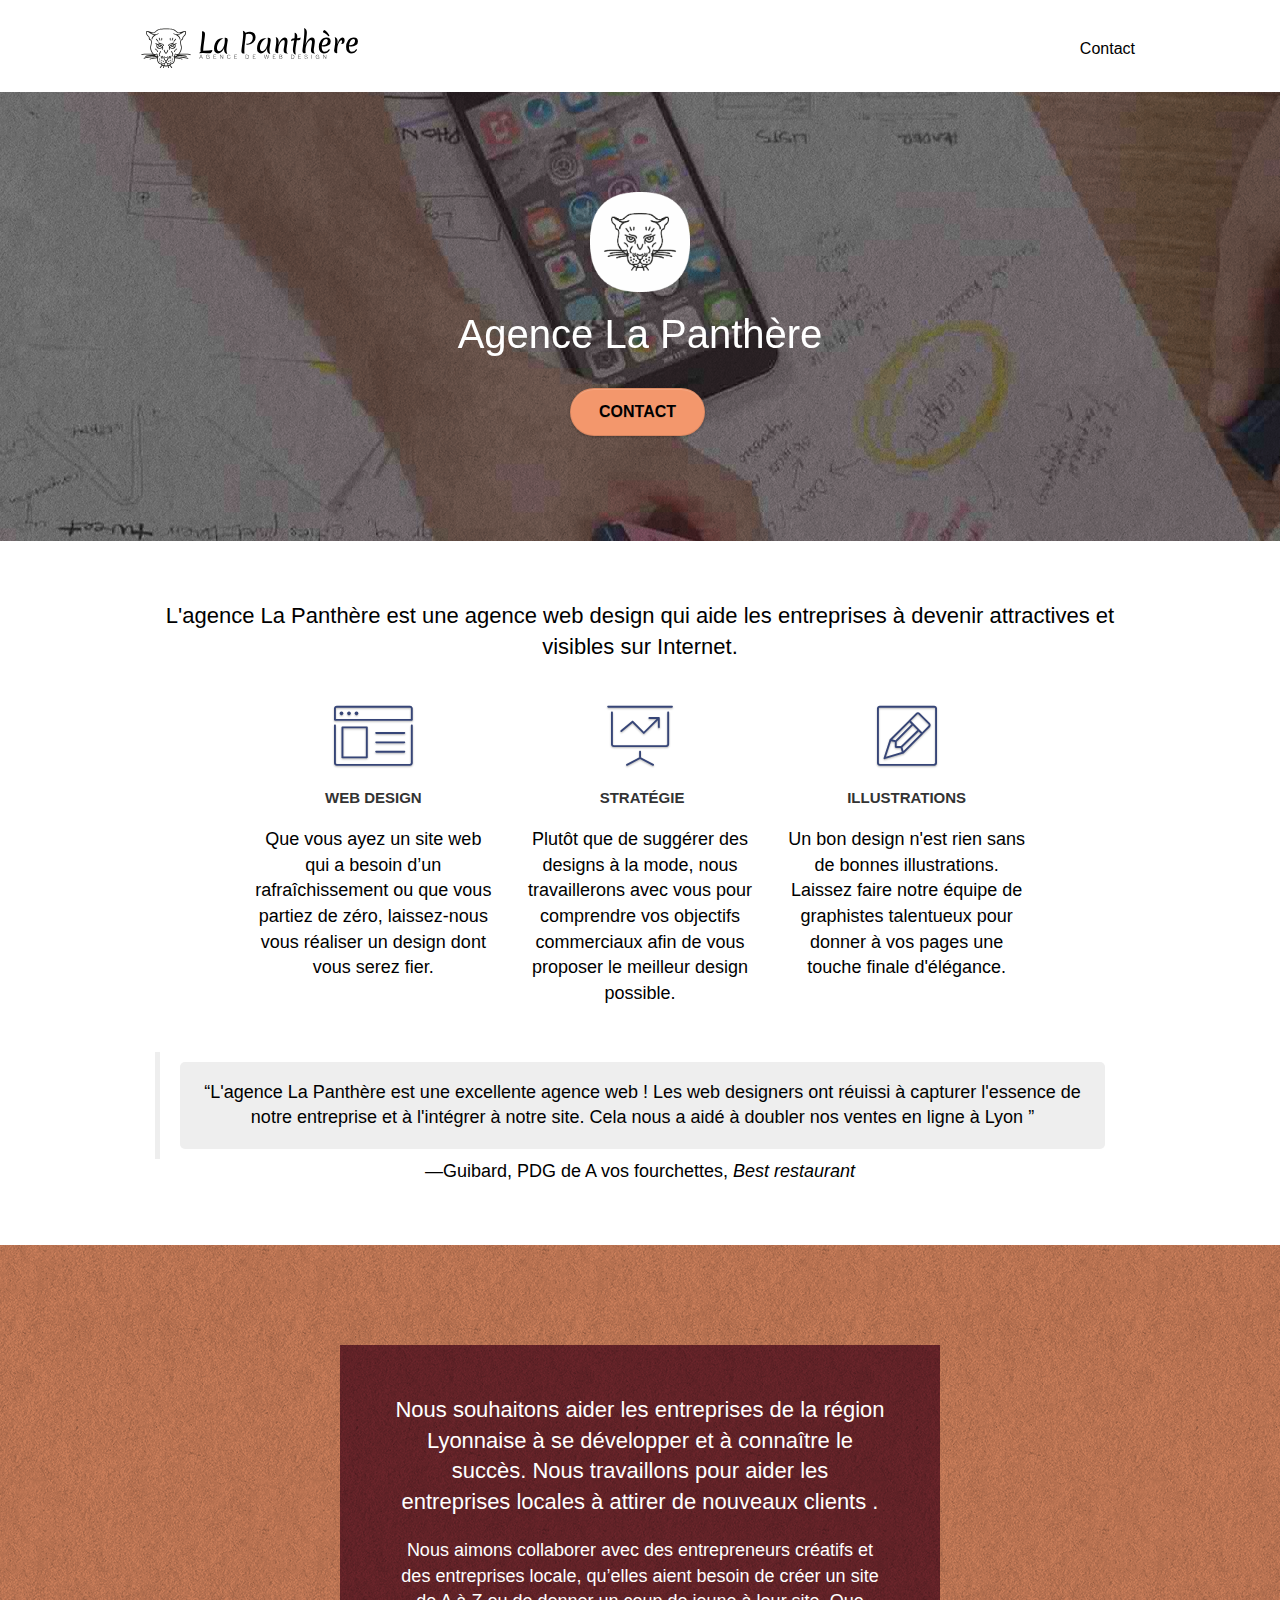
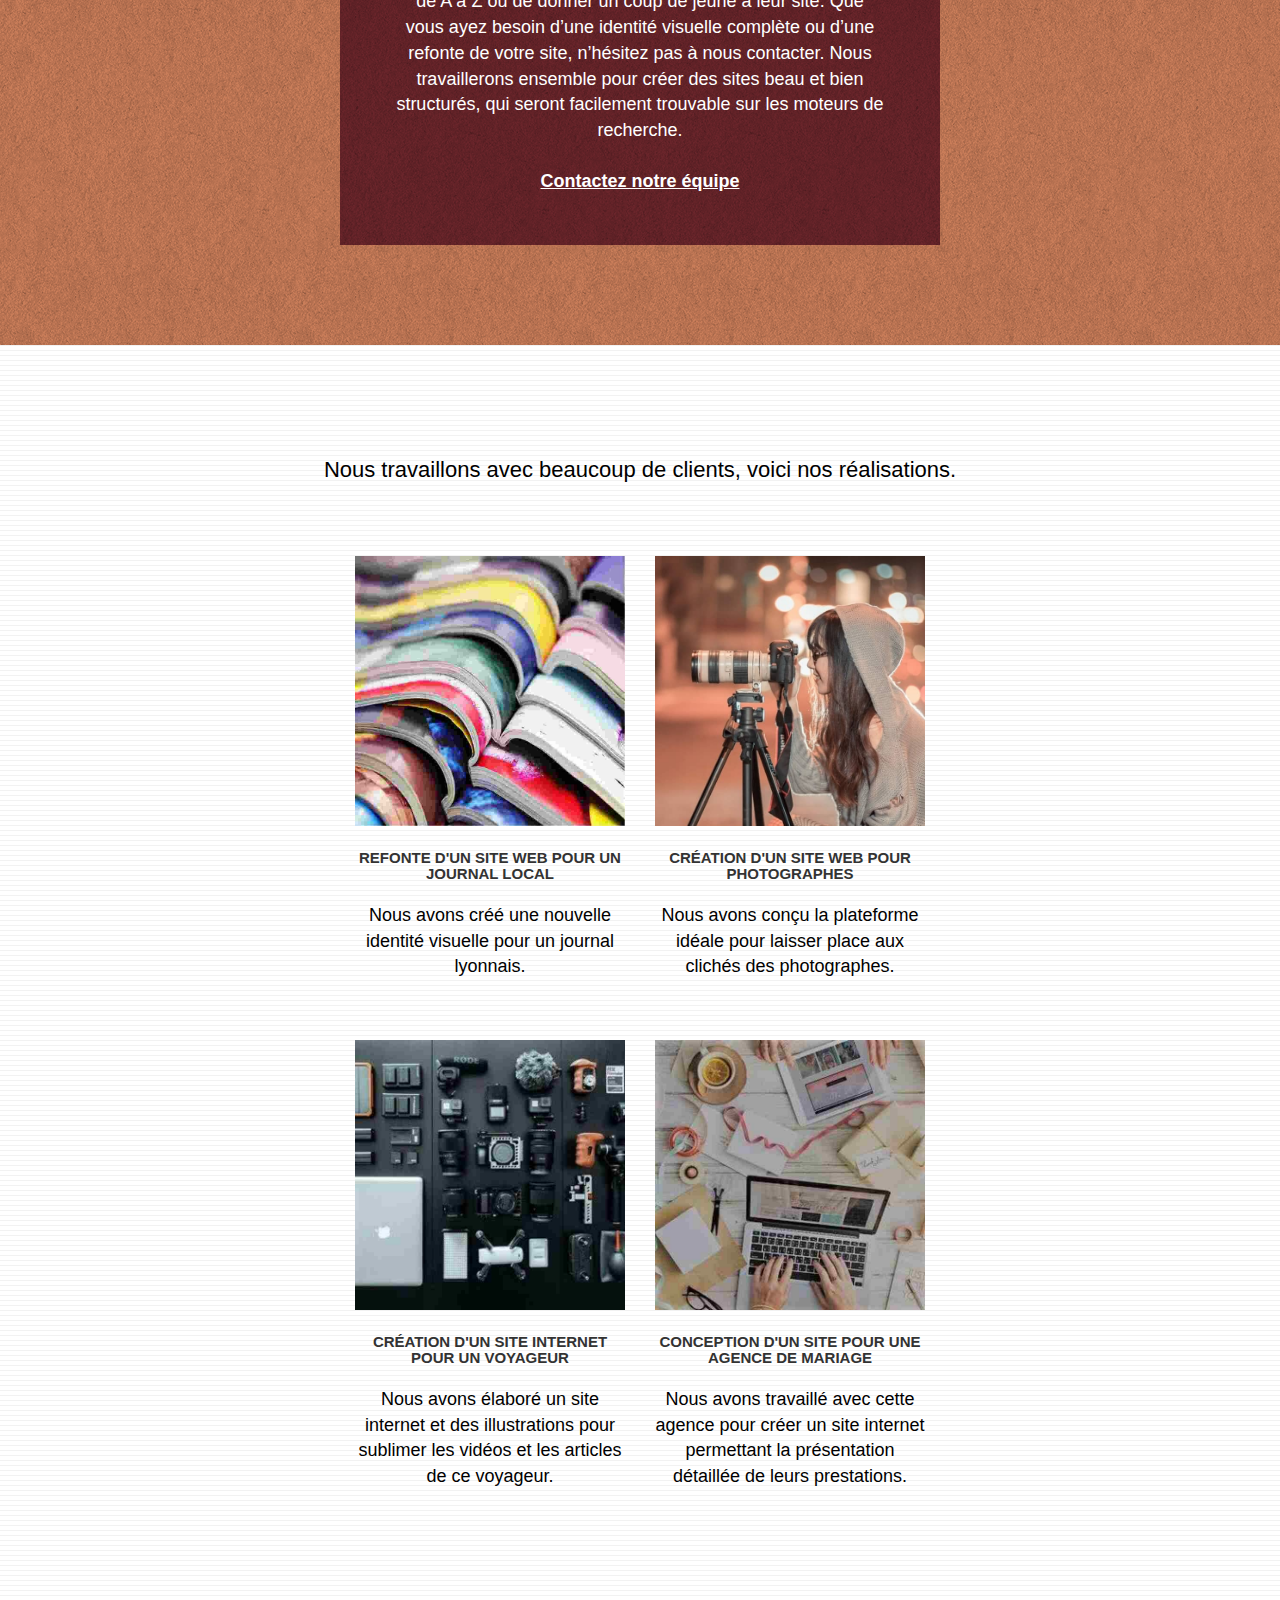
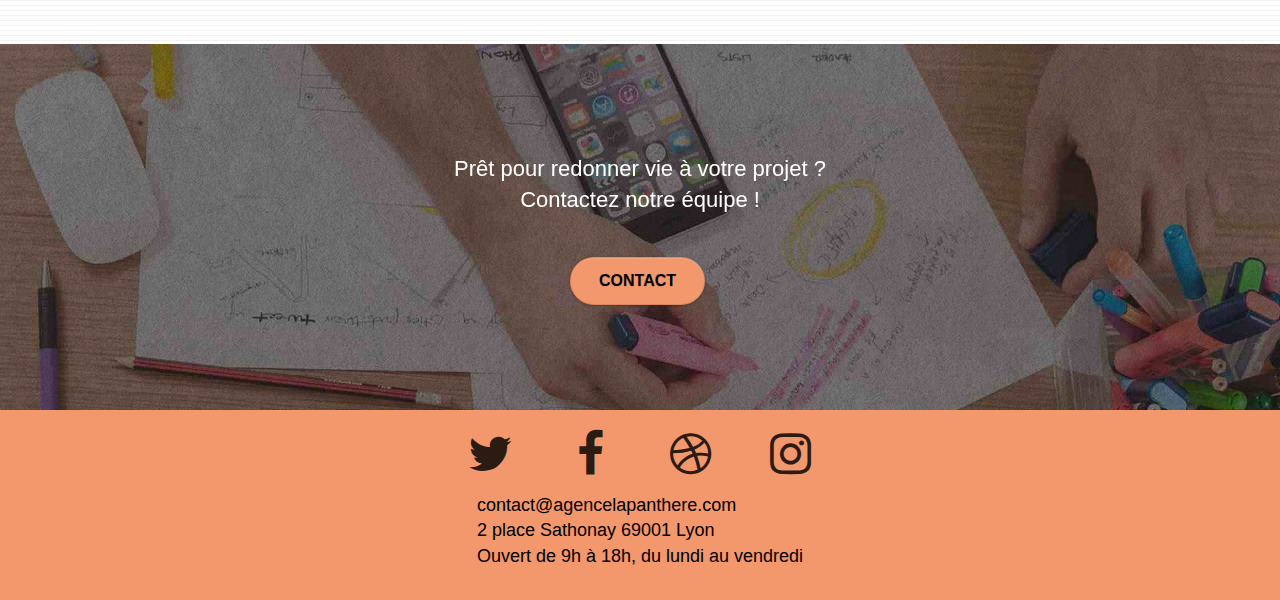
<file: index.html>
<!doctype html>
<html lang="fr">
<head>
    <meta charset="utf-8">
    <meta name="keywords" content="seo, google, site web, site internet, agence design lyon, agence design">
    <meta name="description" content="Inspirez votre site web avec un design exceptionnel et impactant. Sublimez votre site web avec des professionnels passionnés de webdesign, tel est notre ambition.">
    <meta name="viewport" content="width=device-width, initial-scale=1.0, viewport-fit=cover">
	<meta name="robots" content="INDEX, FOLLOW">
    <link rel="shortcut icon" type="image/png" href="favicon.jpg">
	<link rel="stylesheet" type="text/css" href="./css/bootstrap.min.css">
	<link rel="stylesheet" type="text/css" href="style.min.css">
	<link rel="stylesheet" type="text/css" href="./css/font-awesome.min.css">
	<link rel="stylesheet" type="text/css" href="./css/et-line.min.css">
	<script defer src="./js/jquery-2.1.0.min.js"></script>
	<script defer src="./js/bootstrap.min.js"></script>
	<script defer src="./js/blocs.min.js"></script>
	<script defer src="./js/jquery.touchSwipe.min.js"></script>
	<script defer src="./js/gmaps.min.js"></script>
    <title>Agence web design La Panthère</title>

<!-- Analytics -->
<!-- Google tag (gtag.js) -->
<!-- 
<script async src="https://www.googletagmanager.com/gtag/js?id=G-1KNB3CPVBM"></script>
<script>
  window.dataLayer = window.dataLayer || [];
  function gtag(){dataLayer.push(arguments);}
  gtag('js', new Date());

  gtag('config', 'G-1KNB3CPVBM');
</script>
-->
<!-- Analytics END -->
    
</head>
<body>
<!-- Principal conteneur -->
<div class="page-container">
    
<!-- bloc-0 -->
<div class="bloc bgc-white l-bloc " id="bloc-0">
	<div class="container bloc-sm">
		<nav class="navbar row">
			<div class="navbar-header">
				<!--
				<div class="keywords" style="color:#cccccc;font-size:1px;">Agence web à paris, stratégie web, web design, illustrations, design de site web, site web, web, internet, site internet, site
				</div>
				-->
				<a class="navbar-brand" href="index.html">
					<img src="img/agence-la-panthere-monochrome.svg" alt="paris web design logo agence web meilleure agence" width="217" height="40">
				</a>
				<!--
				<div class="keywords" style="color:#cccccc;font-size:1px;">Agence web à paris, stratégie web, web design, illustrations, design de site web, site web, web, internet, site internet, site					
				</div>
				-->
				<button id="nav-toggle" type="button" class="ui-navbar-toggle navbar-toggle" data-toggle="collapse" data-target=".navbar-1">
					<span class="sr-only">Toggle navigation</span><span class="icon-bar"></span><span class="icon-bar"></span><span class="icon-bar"></span>
				</button>
			</div>
			<div class="collapse navbar-collapse navbar-1 special-dropdown-nav">
				<ul class="site-navigation nav navbar-nav">
					<!--
					<li>
						<a href="index.html">Accueil</a>
					</li> 
					-->
					<li>
						<a href="contact.html">Contact</a>
					</li>
				</ul>
			</div>
		</nav>
	</div>
</div>
<!-- bloc-0 END -->

<!-- bloc-1-presentation -->
<div class="bloc bgc-dark-slate-blue bg-banniere d-bloc bg-t-edge bloc-bg-texture texture-paper b-parallax" id="bloc-1-hero">
	<div class="container bloc-lg">
		<div class="row tight-width-whitespace">
			<div class="col-sm-12">
				<img src="img/logo-panthere.png" class="center-block image-resize-mode" width="100" height="100" alt="Agence La Panthère, agence web paris, création logo paris">
		
				<h1 class="text-center hero-bloc-text tc-white ">
					Agence La Panthère
				</h1>
		
				<div class="text-center">
					<a href="contact.html" class="btn btn-lg btn-clean btn-rd cta-hero btn-atomic-tangerine" id="cta-hero">Contact</a>
				</div>
			</div>
		</div>
	</div>
</div>
<!-- bloc-1-presentation END -->

<!-- bloc-2-services -->
<div class="bloc bgc-white l-bloc" id="bloc-2-services">
	<div class="container bloc-md">
		<div class="row">
			<!-- améliorer le referencement -->
			<div class="col-sm-12 text-center">
				<!--
				<img alt="agence web, agence web paris, web design paris, stratégie web" src="img/title.png">
				-->
			<h2 class="mg-md text-center"> L'agence La Panthère est une agence web design qui aide les entreprises à devenir attractives et visibles sur Internet.					
			</h2>
			</div>
		</div>
		<div class="row voffset-lg med-width-whitespace">
			<div class="col-sm-4">
				<div class="text-center">
					<span class="et-icon-browser sm-shadow icon-dark-slate-blue icons icon-lg"></span>
				</div>
				<h3 class="mg-md text-center">
					Web design
				</h3>
				<p class="text-center ">
					Que vous ayez un site web qui a besoin d&rsquo;un rafraîchissement ou que vous partiez de zéro, laissez-nous vous réaliser un design dont vous serez fier.
				</p>
			</div>
			<div class="col-sm-4">
				<div class="text-center">
					<span class="et-icon-presentation sm-shadow icon-dark-slate-blue icons icon-lg"></span>
				</div>
				<h3 class="mg-md text-center">
					&nbsp;Stratégie
				</h3>
				<p class="text-center ">
					Plutôt que de suggérer des designs à la mode, nous travaillerons avec vous pour comprendre vos objectifs commerciaux afin de vous proposer le meilleur design possible.<br>
				</p>
			</div>
			<div class="col-sm-4">
				<div class="text-center">
					<span class="et-icon-edit sm-shadow icon-dark-slate-blue icons icon-lg"></span>
				</div>
				<h3 class="mg-md text-center">
					Illustrations
				</h3>
				<p class="text-center ">
					Un bon design n'est rien sans de bonnes illustrations. Laissez faire notre équipe de graphistes talentueux pour donner à vos pages une touche finale d'élégance.
				</p>
			</div>
		</div>
		<div class="col-sm-12 text-center">
			<!--
			<div class="row voffset-lg voffset">
				<div class="col-xs-12 col-md-8 col-md-offset-2 text-center">
				<img width="567" height="145" src="img/citation.jpg" alt="agence web, agence web paris, web design paris, stratégie web">
			</div>
			-->
			<!-- Citation -->
			<figure>
				<blockquote>
					<p>L'agence La Panthère est une excellente agence web ! 
					Les web designers ont réuissi à capturer l'essence de notre entreprise 
					et à l'intégrer à notre site. Cela nous a aidé à doubler nos ventes en ligne à Lyon
					</p>	
				</blockquote>
				<p>—Guibard, PDG de A vos fourchettes, <cite>Best restaurant</cite></p>
			</figure>
		</div>
	</div>
</div>
<!-- bloc-2-services END -->

<!-- bloc-3-what-i-do -->
<div class="bloc tc-white bgc-atomic-tangerine bg-presentation d-bloc bloc-bg-texture texture-paper b-parallax" id="bloc-3-what-i-do">
	<div class="container bloc-lg">
		<div class="row tight-width-whitespace black-background">
			<div class="col-sm-12">
				<h2 class="mg-md text-center tc-white">
					Nous souhaitons aider les entreprises de la région Lyonnaise à se développer et à connaître le succès. Nous travaillons pour aider les entreprises locales à attirer de nouveaux clients .<br>
				</h2>
				<p class="text-center white">
					Nous aimons collaborer avec des entrepreneurs créatifs et des entreprises locale, qu’elles aient besoin de créer un site de A à Z ou de donner un coup de jeune à leur site. Que vous ayez besoin d’une identité visuelle complète ou d’une refonte de votre site, n’hésitez pas à nous contacter. Nous travaillerons ensemble pour créer des sites beau et bien structurés, qui seront facilement trouvable sur les moteurs de recherche. <br><br><a class="ltc-white bold-link" href="contact.html">Contactez notre équipe</a><br>
				</p>
			</div>
		</div>
	</div>
</div>
<!-- bloc-3-what-i-do END -->

<!-- bloc-4-portfolio -->
<div class="bloc bgc-white bg-lines-h2-bg bg-repeat l-bloc" id="bloc-4-portfolio">
	<div class="container bloc-lg">
		<div class="row">
			<div class="col-sm-12 text-center">
				<!--
				<img alt="agence web, agence web paris, web design paris, stratégie web" src="img/title2.png">
				-->			
				<h2 class="mg-md text-center">Nous travaillons avec beaucoup de clients, voici nos réalisations.					
				</h2>			
			</div>
		</div>
		<div class="row tight-width-whitespace portfolio-row">
			<div class="col-sm-6">
				<a href="#" data-lightbox="img/journal_local.jpg" data-gallery-id="gallery-1" data-caption="Refonte d'un site web pour un journal local" data-frame="snapshot-lb">
					<img src="img/journal_local.jpg" width="1003" height="1003" alt="paris web design logo agence web meilleure agence et refonte site web journal" class="img-responsive portfolio-thumb">
				</a>
				<h3 class="mg-md text-center">
					Refonte d'un site web pour un journal local
				</h3>
				<p class="text-center">
					Nous avons créé une nouvelle identité visuelle pour un journal lyonnais.
				</p>
			</div>
			<div class="col-sm-6">
				<a href="#" data-lightbox="img/photographe.jpg" data-gallery-id="gallery-1" data-caption="Création d'un site web pour photographes" data-frame="snapshot-lb">
					<img src="img/photographe.jpg" width="1003" height="1003" class="img-responsive portfolio-thumb" alt="paris web design logo agence web meilleure agence, Création d'un site web pour photographes">
				</a>
				<h3 class="mg-md text-center">
					Création d'un site web pour photographes
				</h3>
				<p class="text-center">
					Nous avons conçu la plateforme idéale pour laisser place aux clichés des photographes.
				</p>
			</div>
		</div>
		<div class="row tight-width-whitespace portfolio-row">
			<div class="col-sm-6">
				<a href="#" data-lightbox="img/voyageur.jpg" data-gallery-id="gallery-1" data-caption="Création d'un site internet pour un voyageur" data-frame="snapshot-lb">
					<img src="img/voyageur.jpg"  width="570" height="570" class="img-responsive portfolio-thumb" alt="paris web design logo agence web meilleure agence, Création d'un site web pour voyageur">
				</a>
				<h3 class="mg-md text-center">
					Création d'un site internet pour un voyageur
				</h3>
				<p class="text-center">
					Nous avons élaboré un site internet et des illustrations pour sublimer les vidéos et les articles de ce voyageur.
				</p>
			</div>
			<div class="col-sm-6">
				<a href="#" data-lightbox="img/agence_mariage.jpg" data-gallery-id="gallery-1" data-caption="Conception d'un site pour une agence de mariage" data-frame="snapshot-lb">
					<img src="img/agence_mariage.jpg" width="570" height="570" class="img-responsive portfolio-thumb" alt="paris web design logo agence web meilleure agence, Création d'un site web pour agence de mariage">
				</a>
				<h3 class="mg-md text-center">
					Conception d'un site pour une agence de mariage
				</h3>
				<p class="text-center">
					Nous avons travaillé avec cette agence pour créer un site internet permettant la présentation détaillée de leurs prestations.
				</p>
			</div>
		</div>
	</div>
</div>
<!-- bloc-4-portfolio END -->

<!-- bloc-5-cta -->
<div class="bloc bgc-dark-slate-blue bg-banniere d-bloc bloc-bg-texture texture-paper" id="bloc-5-cta">
	<div class="container bloc-lg">
		<div class="row">
			<h2 class="mg-md text-center tc-white">
				Prêt pour redonner vie à votre projet ?<br>Contactez notre équipe !
			</h2>
			<div class="col-sm-12 text-center">
				<a href="contact.html" class="btn btn-atomic-tangerine btn-clean btn-rd btn-lg cta-hero">Contact</a>
			</div>
		</div>
	</div>
</div>
<!-- bloc-5-cta END -->

<!-- ScrollToTop Button -->
<!-- <a class="bloc-button btn btn-d scrollToTop" onclick="scrollToTarget('1')"><span class="fa fa-chevron-up"></span></a>-->	
<!-- ScrollToTop Button END-->

<!-- Footer - bloc-8 -->
<div class="bloc bgc-atomic-tangerine d-bloc" id="bloc-8">
	<div class="container bloc-sm">
		<div class="row">
			<div class="col-sm-12">
				<!--
				<p class="text-center white">
					Agence La Panthère - Agence web basée à Lyon.<br>
				</p>
				-->
				<div class="row row-no-gutters social">
					<div class="col-sm-3">
						<div class="text-center">
							<a target="_blank" class="social" href="http://www.twitter.com/" aria-label="twitter"><span class="fa fa-twitter icon-md"></span></a>
						</div>
					</div>
					<div class="col-sm-3">
						<div class="text-center">
							<a target="_blank" class="social" href="http://www.facebook.com/" aria-label="facebook"><span class="fa fa-facebook icon-md"></span></a>
						</div>
					</div>
					<div class="col-sm-3">
						<div class="text-center">
							<a target="_blank" class="social" href="http://www.dribble.com/" aria-label="dribble"><span class="fa fa-dribbble icon-md"></span></a>
						</div>
					</div>
					<div class="col-sm-3">
						<div class="text-center">
							<a target="_blank" class="social" href="http://www.instagram.com/" aria-label="instagram"><span class="fa fa-instagram icon-md"></span></a>
						</div>
					</div>
					<!--
					<div style="color:#F3976C;">Agence web à paris, stratégie web, web design, illustrations, design de site web, site web, web, internet, site internet, site
					</div>
					-->
				</div> 
				<div class="col-sm-13"> <!-- Ajouter l' Adresse dans le Footer-->
					<p>
						contact@agencelapanthere.com<br>2 place Sathonay 69001 Lyon<br>Ouvert de 9h à 18h, du lundi au vendredi<br>
					</p>
				</div>
				<!-- suppression des liens externes -->
				<!-- 
				<div class="row">
					<div class="col-sm-4">
						Meilleurs sites
						<ul>
							<li><a href="https://www.lafabriquedunet.fr/blog/meilleures-agences-web-france/">10 meilleures agences webdesign</a></li>
							<li><a href="https://www.presse-citron.net/hebergeur/faq/outils-seo/">10 meilleurs outils SEO</a></li>
						</ul>		
					</div>
					<div class="col-sm-4">
						Annuaires
						<ul>
							<li><a href="https://digitiz.fr/annuaire/">Annuaire agences webmarketing</a></li>
							<li><a href="https://gloria-project.eu/meilleurs-annuaires-seo/">Annuaires SEO </a></li>
						</ul>
					</div>
					<div class="col-sm-4">
						Referencement
						<ul>
							<li><a href="https://www.maliboo-referencement.fr">Booster votre référencement</a></li>
							<li><a href="https://www.rocketlinks.com/fr/">Les Backlink</a></li>
						</ul>
					</div>
				</div>
				-->
			</div>
		</div>
	</div>
</div>
<!-- Footer - bloc-8 END -->

</div>
<!-- Principal conteneur END -->
    
</body>
</html>
</file>
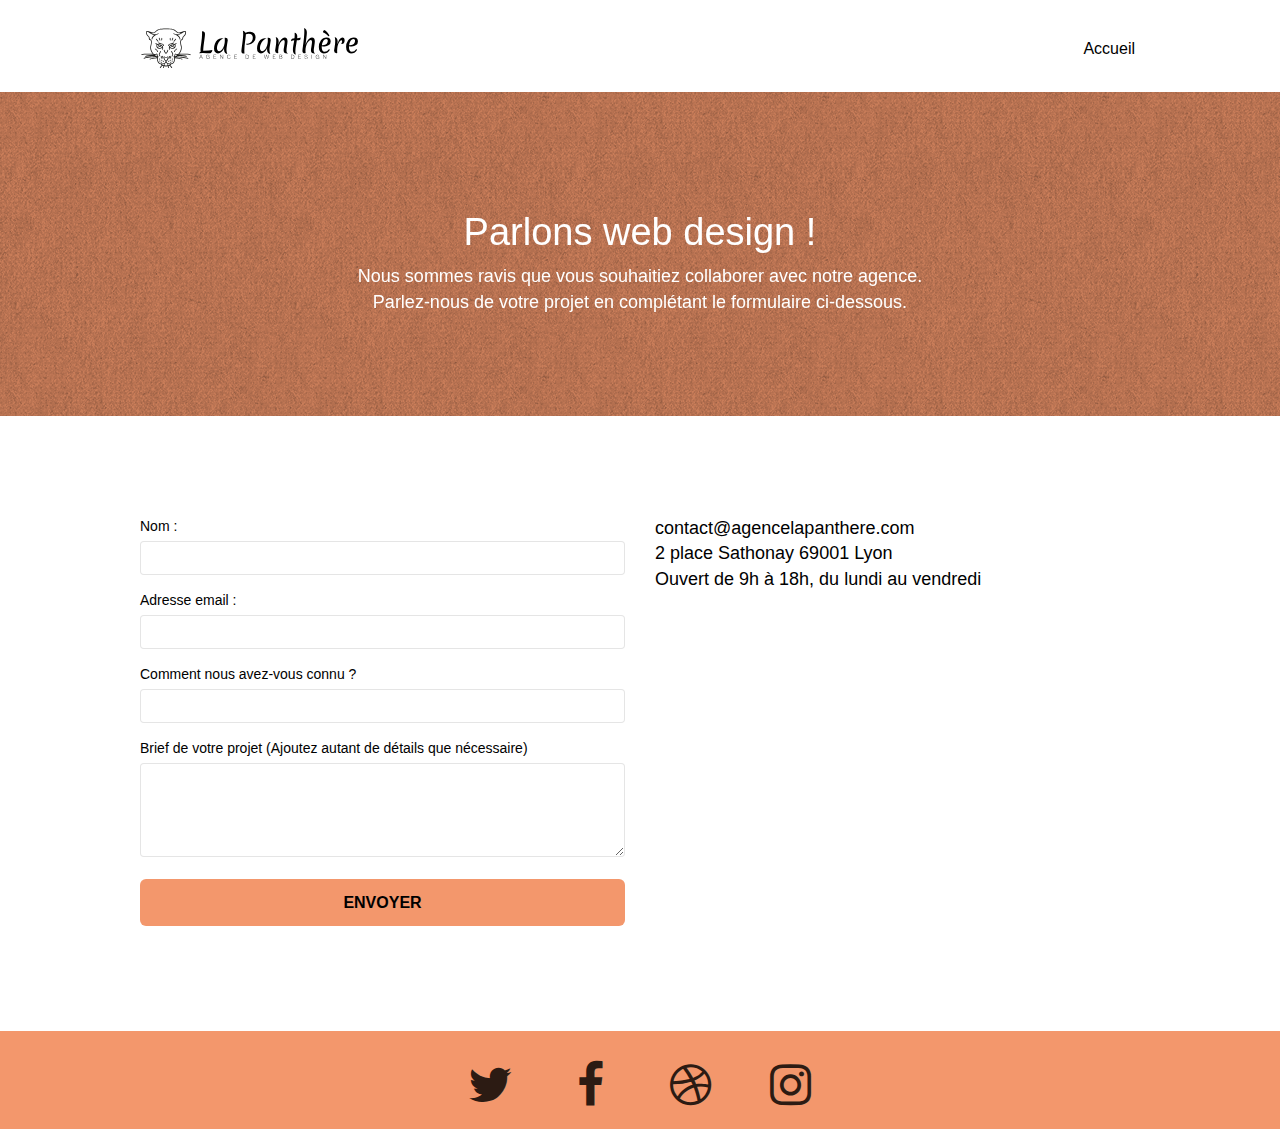
<file: contact.html>
<!doctype html>
<html lang="fr">
<head>
    <meta charset="utf-8">
    <meta name="keywords" content="seo, google, site web, site internet, agence design lyon, agence design">
    <meta name="description" content="Inspirez votre site web avec un design exceptionnel et impactant. Sublimez votre site web avec des professionnels passionnés de webdesign, tel est notre ambition.">
    <meta name="viewport" content="width=device-width, initial-scale=1.0, viewport-fit=cover">
	<meta name="robots" content="INDEX, FOLLOW">
    <link rel="shortcut icon" type="image/png" href="favicon.jpg">
	<link rel="stylesheet" type="text/css" href="./css/bootstrap.min.css">
	<link rel="stylesheet" type="text/css" href="style.min.css">
	<link rel="stylesheet" type="text/css" href="./css/font-awesome.min.css">
	<link rel="stylesheet" type="text/css" href="./css/et-line.min.css">
	<script defer src="./js/jquery-2.1.0.min.js"></script>
	<script defer src="./js/bootstrap.min.js"></script>
	<script defer src="./js/blocs.min.js"></script>
	<script defer src="./js/jquery.touchSwipe.min.js"></script>
	<script defer src="./js/gmaps.min.js"></script>
    <title>Contact</title>
<!-- Analytics -->
<!-- Google tag (gtag.js) -->
<!-- 
<script async src="https://www.googletagmanager.com/gtag/js?id=G-1KNB3CPVBM"></script>
<script>
  window.dataLayer = window.dataLayer || [];
  function gtag(){dataLayer.push(arguments);}
  gtag('js', new Date());

  gtag('config', 'G-1KNB3CPVBM');
</script>
-->
<!-- Analytics END -->
    
</head>
<body>
<!-- Principal conteneur -->
<div class="page-container">
    
<!-- bloc-0 -->
<div class="bloc bgc-white l-bloc " id="bloc-0">
	<div class="container bloc-sm">
		<nav class="navbar row">
			<div class="navbar-header">
				<a class="navbar-brand" href="index.html">
					<img src="img/agence-la-panthere-monochrome.svg" alt="paris web design logo agence web meilleure agence" width="217" height="40">
				</a>
				<button id="nav-toggle" type="button" class="ui-navbar-toggle navbar-toggle" data-toggle="collapse" data-target=".navbar-1">
					<span class="sr-only">Toggle navigation</span><span class="icon-bar"></span><span class="icon-bar"></span><span class="icon-bar"></span>
				</button>
			</div>
			<div class="collapse navbar-collapse navbar-1 special-dropdown-nav">
				<ul class="site-navigation nav navbar-nav">
					<li>
						<a href="index.html">Accueil</a>
					</li>
				</ul>
			</div>
		</nav>
	</div>
</div>
<!-- bloc-0 END -->

<!-- bloc-6 -->
<div class="bloc bg-dots-bg bg-repeat bgc-atomic-tangerine d-bloc bloc-bg-texture texture-paper" id="bloc-6">
	<div class="container bloc-lg">
		<div class="row">
			<div class="col-sm-12">
				<h1 class="text-center hero-bloc-text tc-white">
					Parlons web design !
				</h1>
				<p class="text-center mg-lg tc-white tight-width-whitespace">
					Nous sommes ravis que vous souhaitiez collaborer avec notre agence.<br>
					Parlez-nous de votre projet en complétant le formulaire ci-dessous.
				</p>
			</div>
		</div>
	</div>
</div>
<!-- bloc-6 END -->

<!-- bloc-7 -->
<div class="bloc bgc-white l-bloc" id="bloc-7">
	<div class="container bloc-lg">
		<div class="row">
			<div class="col-sm-6">
				<!-- FERNAND -->
				<!-- <form id="form_1" novalidate> -->
				<form id="form_1" method="post" action="form_1.php">
					<div class="form-group">
						<label for="name">Nom :</label>						
						<input type="text" id="name" class="form-control" required>
					</div>
					<div class="form-group">
						<label for="email">Adresse email :</label>
						<input type="email" id="email" class="form-control" name="email" required>
					</div>
					<div class="form-group">
						<label for="input_504">
							Comment nous avez-vous connu ?
						</label>
						<input type="text" id="input_504" class="form-control"  required>
					</div>
					<div class="form-group">
						<label for="message">
							Brief de votre projet (Ajoutez autant de détails que nécessaire)<br>
						</label>
						<textarea id="message" class="form-control" rows="4" cols="50" required ></textarea>
					</div> 
					<button type="submit" class="bloc-button btn btn-lg btn-block cta-hero btn-atomic-tangerine" >
						Envoyer
					</button>
				</form>
			</div>
			<div class="col-sm-6">
				<p>
					contact@agencelapanthere.com<br>2 place Sathonay 69001 Lyon<br>Ouvert de 9h à 18h, du lundi au vendredi<br>
				</p>
			</div>
		</div>
	</div>
</div>
<!-- bloc-7 END -->

<!-- ScrollToTop Button -->
<!-- <a class="bloc-button btn btn-d scrollToTop" onclick="scrollToTarget('1')"><span class="fa fa-chevron-up"></span></a>-->	
<!-- ScrollToTop Button END-->

<!-- Footer - bloc-8 -->
<div class="bloc bgc-atomic-tangerine d-bloc" id="bloc-8">
	<div class="container bloc-sm">
		<div class="row">
			<div class="col-sm-12">
				<p class="text-center white">		
					<!--			
					Agence La Panthère - Agence web basée à Lyon.<br>		
					-->		
				</p>
				<div class="row row-no-gutters social">
					<div class="col-sm-3">
						<div class="text-center">
							<a target="_blank" class="social" href="http://www.twitter.com/" aria-label="twitter"><span class="fa fa-twitter icon-md"></span></a>
						</div>
					</div>
					<div class="col-sm-3">
						<div class="text-center">
							<a target="_blank" class="social" href="http://www.facebook.com/" aria-label="facebook"><span class="fa fa-facebook icon-md"></span></a>
						</div>
					</div>
					<div class="col-sm-3">
						<div class="text-center">
							<a target="_blank" class="social" href="http://www.dribble.com/" aria-label="dribble"><span class="fa fa-dribbble icon-md"></span></a>
						</div>
					</div>
					<div class="col-sm-3">
						<div class="text-center">
							<a target="_blank" class="social" href="http://www.instagram.com/" aria-label="instagram"><span class="fa fa-instagram icon-md"></span></a>
						</div>
					</div>
				</div>
			</div>
		</div>
	</div>
</div>
<!-- Footer - bloc-8 END -->

</div>
<!-- Principal conteneur END -->
    

</body>
</html>
</file>
<file: style.min.css>
body{margin:0;padding:0;background:#FFF;overflow-x:hidden;-webkit-font-smoothing:antialiased;-moz-osx-font-smoothing:grayscale}a,button{transition:all .3s ease-in-out;outline:none!important}a:hover{text-decoration:none;cursor:pointer}#page-loading-blocs-notifaction{position:fixed;top:0;bottom:0;width:100%;z-index:100000;background:#FFF url(img/pageload-spinner.gif) no-repeat center center}.bloc{width:100%;clear:both;background:50% 50% no-repeat;padding:0 50px;-webkit-background-size:cover;-moz-background-size:cover;-o-background-size:cover;background-size:cover;position:relative}.bloc .container{padding-left:0;padding-right:0}.bloc-lg{padding:100px 50px}.bloc-md{padding:50px}.bloc-sm{padding:20px 50px}.bg-center,.bg-l-edge,.bg-r-edge,.bg-t-edge,.bg-b-edge,.bg-tl-edge,.bg-bl-edge,.bg-tr-edge,.bg-br-edge,.bg-repeat{-webkit-background-size:auto!important;-moz-background-size:auto!important;-o-background-size:auto!important;background-size:auto!important}.bg-repeat{background:repeat}.bg-t-edge{background:top no-repeat}.bloc-bg-texture::before{content:"";background-size:2px 2px;position:absolute;top:0;bottom:0;left:0;right:0}.texture-paper::before{background:url(img/texture-paper.webp);background-size:280px 280px}.b-parallax{background-attachment:fixed}.d-bloc{color:#000;font-weight:700}.d-bloc button:hover{color:rgba(255,255,255,.9)}.d-bloc .icon-round,.d-bloc .icon-square,.d-bloc .icon-rounded,.d-bloc .icon-semi-rounded-a,.d-bloc .icon-semi-rounded-b{border-color:rgba(255,255,255,.9)}.d-bloc .divider-h span{border-color:rgba(255,255,255,.2)}.d-bloc .a-btn,.d-bloc .navbar a,.d-bloc .navbar-brand,.d-bloc a .icon-sm,.d-bloc a .icon-md,.d-bloc a .icon-lg,.d-bloc a .icon-xl,.d-bloc h1 a,.d-bloc h2 a,.d-bloc h3 a,.d-bloc h4 a,.d-bloc h5 a,.d-bloc h6 a,.d-bloc p a{color:rgba(44,27,19)}.d-bloc .a-btn:hover,.d-bloc .navbar a:hover,.d-bloc .navbar-brand:hover,.d-bloc a:hover .icon-sm,.d-bloc a:hover .icon-md,.d-bloc a:hover .icon-lg,.d-bloc a:hover .icon-xl,.d-bloc h1 a:hover,.d-bloc h2 a:hover,.d-bloc h3 a:hover,.d-bloc h4 a:hover,.d-bloc h5 a:hover,.d-bloc h6 a:hover,.d-bloc p a:hover{color:rgba(255,255,255,1)}.d-bloc .navbar-toggle .icon-bar{background:rgba(255,255,255,1)}.d-bloc .btn-wire,.d-bloc .btn-wire:hover{color:rgba(255,255,255,1);border-color:rgba(255,255,255,1)}.d-bloc .panel{color:rgba(0,0,0,.5)}.d-bloc .panel button:hover{color:rgba(0,0,0,.7)}.d-bloc .panel icon{border-color:rgba(0,0,0,.7)}.d-bloc .panel .divider-h span{border-color:rgba(0,0,0,.1)}.d-bloc .panel .a-btn{color:rgba(0,0,0,.6)}.d-bloc .panel .a-btn:hover{color:rgba(0,0,0,1)}.d-bloc .panel .btn-wire,.d-bloc .panel .btn-wire:hover{color:rgba(0,0,0,.7);border-color:rgba(0,0,0,.3)}.d-bloc .panel,.l-bloc{color:rgba(0,0,0,.5)}.d-bloc .panel button:hover,.l-bloc button:hover{color:rgba(0,0,0,.7)}.l-bloc .icon-round,.l-bloc .icon-square,.l-bloc .icon-rounded,.l-bloc .icon-semi-rounded-a,.l-bloc .icon-semi-rounded-b{border-color:rgba(0,0,0,.7)}.d-bloc .panel .divider-h span,.l-bloc .divider-h span{border-color:rgba(0,0,0,.1)}.d-bloc .panel .a-btn,.l-bloc .a-btn,.l-bloc .navbar a,.l-bloc .navbar-brand,.l-bloc a .icon-sm,.l-bloc a .icon-md,.l-bloc a .icon-lg,.l-bloc a .icon-xl,.l-bloc h1 a,.l-bloc h2 a,.l-bloc h3 a,.l-bloc h4 a,.l-bloc h5 a,.l-bloc h6 a,.l-bloc p a{color:rgba(0,0,0,.6)}.d-bloc .panel .a-btn:hover,.l-bloc .a-btn:hover,.l-bloc .navbar a:hover,.l-bloc .navbar-brand:hover,.l-bloc a:hover .icon-sm,.l-bloc a:hover .icon-md,.l-bloc a:hover .icon-lg,.l-bloc a:hover .icon-xl,.l-bloc h1 a:hover,.l-bloc h2 a:hover,.l-bloc h3 a:hover,.l-bloc h4 a:hover,.l-bloc h5 a:hover,.l-bloc h6 a:hover,.l-bloc p a:hover{color:rgba(0,0,0,1)}.l-bloc .navbar-toggle .icon-bar{color:rgba(0,0,0,.6)}.d-bloc .panel .btn-wire,.d-bloc .panel .btn-wire:hover,.l-bloc .btn-wire,.l-bloc .btn-wire:hover{color:rgba(0,0,0,.7);border-color:rgba(0,0,0,.3)}.voffset{margin-top:30px}.voffset-lg{margin-top:80px}.row-no-gutters{margin-right:0;margin-left:0}.row.row-no-gutters>[class^="col-"],.row.row-no-gutters>[class*=" col-"]{padding-right:0;padding-left:0}#bloc-1-hero h1{font-size:40px;color:#FFF;filter:brightness(115%)!important}.navbar{margin-bottom:0;z-index:1}.navbar-brand{height:auto;padding:3px 15px;font-size:25px;font-weight:400;font-weight:600;line-height:44px}.navbar-brand img{max-height:200px;margin:0 5px 0 0;display:inline}.navbar-brand img[src$=svg]{min-width:100px}.nav-center .navbar-brand img{margin:0}.navbar .nav{padding-top:2px;margin-right:-16px;float:right;z-index:1}.nav>li{float:left;margin-top:4px;font-size:16px}.navbar-nav .open .dropdown-menu>li>a{text-align:inherit}.nav>li a:hover,.nav>li a:focus{background:transparent}.navbar-toggle{margin:10px 10px 0 0;border:0}.navbar-toggle:hover{background:transparent!important}.navbar-toggle .icon-bar{background-color:rgba(0,0,0,.5);width:26px}.nav-invert .navbar .nav{float:left}.nav-invert .navbar-header,.nav-invert .navbar-brand{float:right;position:relative;z-index:2}.col-sm-13 p{display:flex!important;justify-content:center;margin-top:15px}blockquote{margin:0;margin-top:35px}blockquote p{padding:18px;background:#eee;border-radius:5px}blockquote p::before{content:'\201C'}blockquote p::after{content:'\201D'}@media (min-width:768px){.site-navigation{position:absolute;top:50%;right:20px;transform:translate(0,-50%);-webkit-transform:translateY(-50%)}.nav>li .dropdown-menu a,.nav>li .dropdown-menu a:hover{color:#484848}.nav-invert .site-navigation{left:0;right:0}.nav-center{text-align:center}.nav-center .navbar-header{width:100%}.nav-center .navbar-header,.nav-center .navbar-brand,.nav-center .nav>li{float:none;display:inline-block}.nav-center .site-navigation{position:relative;width:100%;right:0;margin-right:0;margin-top:20px}.nav-center.mini-nav .navbar-toggle{float:none;margin:10px auto 0}}.nav>li>.dropdown a{background:none!important;display:block;padding:14px 15px}nav .caret{margin:0 5px}.dropdown-menu .dropdown-menu{top:-8px;left:100%}.dropdown-menu .dropmenu-flow-right{top:100%;left:0;margin-left:-1px;border-top-left-radius:0;border-top-right-radius:0}.dropdown-menu .dropdown span{border:4px solid #000;border-top-color:transparent;border-right-color:transparent;border-bottom-color:transparent;margin:6px -5px 0 0!important;float:right}.mg-md{margin-top:10px;margin-bottom:20px}.mg-lg{margin-top:10px;margin-bottom:40px}.btn{margin:0 5px 5px 0}.btn.pull-right{margin:0 0 5px 5px}.btn-d,.btn-d:hover,.btn-d:focus{color:#FFF;background:rgba(0,0,0,.3)}button{outline:none!important}.btn-rd{border-radius:40px}.btn-clean{border:1px solid rgba(0,0,0,.08);border-bottom-color:rgba(0,0,0,.1);text-shadow:0 1px 0 rgba(0,0,1,.1);box-shadow:0 1px 3px rgba(0,0,1,.25),inset 0 1px 0 0 rgba(255,255,255,.15)}.icon-md{font-size:48px!important}.icon-lg{font-size:60px!important}.sm-shadow{text-shadow:0 1px 2px rgba(0,0,0,.3)}.panel-sq,.panel-sq .panel-heading,.panel-sq .panel-footer{border-radius:0}.panel-rd{border-radius:30px}.panel-rd .panel-heading{border-radius:29px 29px 0 0}.panel-rd .panel-footer{border-radius:0 0 29px 29px}.form-control{border-color:rgba(0,0,0,.1);box-shadow:none}.scrollToTop{width:40px;height:40px;position:fixed;bottom:20px;right:20px;opacity:0;z-index:500;transition:all .3s ease-in-out}.scrollToTop span{margin-top:6px}.showScrollTop{font-size:14px;opacity:1}a[data-lightbox]{position:relative;display:block;text-align:center}a[data-lightbox]:hover::before{content:"+";font-family:"HelveticaNeue-Light","Helvetica Neue Light","Helvetica Neue",Helvetica,Arial;font-size:32px;width:50px;height:50px;margin-left:-25px;border-radius:50%;background:rgba(0,0,0,.6);color:#FFF;font-weight:100;z-index:1;position:absolute;top:50%;transform:translateY(-50%);-webkit-transform:translateY(-50%)}a[data-lightbox]:hover img{opacity:.6;-webkit-animation-fill-mode:none;animation-fill-mode:none}#lightbox-modal{display:flex;align-items:center}#lightbox-modal .modal-dialog{width:90%;max-width:900px;margin:0 auto 0}#lightbox-modal .modal-dialog img{max-height:90vh;margin:0 auto}.lightbox-caption{padding:20px;color:#FFF;background:rgba(0,0,0,.5);position:absolute;left:15px;right:15px;bottom:5px}.close-lightbox{color:#FFF;font-size:30px;position:absolute;top:20px;right:20px;z-index:20;background:rgba(0,0,0,.5);border:none;line-height:30px;padding:0 9px 5px;opacity:.3}.close-lightbox:hover,.next-lightbox:hover,.prev-lightbox:hover{opacity:1;color:#FFF}.next-lightbox,.prev-lightbox{font-size:20px;color:rgba(255,255,255,.9);background:rgba(0,0,0,.5);transition:all .2s ease-in-out;position:absolute;top:45%;z-index:1;opacity:.4}.next-lightbox{padding:6px 8px 1px 13px;right:25px}.prev-lightbox{padding:6px 13px 1px 10px;left:25px}.snapshot-lb .modal-body{padding-bottom:45px}.snapshot-lb .lightbox-caption{padding:0;color:rgba(0,0,0,.5);background:none}h1,h2,h3,h4,h5,h6,p,label,.btn,a{font-family:"helvetica";font-weight:400;color:black!important}.container{max-width:1000px}.hero-bloc-text{font-size:38px}#bloc-6 h1{filter:brightness(1.2)!important}#bloc-6 p{filter:brightness(1.2)!important}.hero-bloc-text-sub{font-size:36px}.statement-bloc-text{line-height:26px;font-style:italic;font-size:20px;text-align:center;font-weight:lighter;max-width:520px;margin:auto auto auto auto}p{font-size:18px}.tight-width-whitespace{max-width:600px;margin:auto auto auto auto}.h1{font-size:20px;font-family:"Open Sans"}.cta-hero{margin-top:22px;color:#FFFFFF!important;text-transform:uppercase;padding:12px 28px 12px 28px;font-size:16px;font-weight:700}.social{max-width:400px;margin:auto auto auto auto}h2{font-size:22px;line-height:1.4em}h3{font-size:15px;text-transform:uppercase;font-weight:700;color:#333333!important}.med-width-whitespace{max-width:800px;margin:auto auto auto auto;box-shadow:0 0 0 #000}h1{color:#333333!important}h4{color:#333333!important}.icons{margin-bottom:14px;margin-top:24px}.white{color:#FFFFFF!important}.portfolio-thumb{margin-bottom:24px}.portfolio-row{margin-bottom:44px;margin-top:50px}.avatar{box-shadow:0 4px 9px rgba(0,0,0,.3)}.black-background{background-color:rgba(78,0,29,.7);padding:40px 40px 40px 40px}.bold-link{font-weight:900;text-decoration:underline!important}.bgc-white{background-color:#FFF}.bgc-dark-slate-blue{background-color:#364577}.bgc-atomic-tangerine{background-color:#F3976C}.tc-white{color:#FFFFFF!important}.btn-atomic-tangerine{background:#F3976C;color:#000000!important}.btn-atomic-tangerine:hover{filter:brightness(1.3);color:#000000!important}.ltc-white{color:#FFFFFF!important}.ltc-white:hover{color:#cccccc!important}.ltc-atomic-tangerine{color:#F3976C!important}.ltc-atomic-tangerine:hover{color:#c27956!important}.icon-dark-slate-blue{color:#364577!important;border-color:#364577!important}.bg-dots-bg{background-image:url(img/dots-bg.png)}.bg-lines-h2-bg{background-image:url(img/lines-h2-bg.png)}.bg-banniere{background-image:url(img/agence-la-panthere.jpg)}.bg-presentation{background-image:url(img/image-de-presentation.jpg)}@media (max-width:1024px){.bloc{padding-left:20px;padding-right:20px}.bloc.full-width-bloc,.bloc-tile-2.full-width-bloc .container,.bloc-tile-3.full-width-bloc .container,.bloc-tile-4.full-width-bloc .container{padding-left:0;padding-right:0}}@media (max-width:992px) and (min-width:768px){.navbar .nav{max-width:80%}.nav-center.navbar .nav{max-width:100%}}@media only screen and (min-width:768px) and (max-width:1024px) and (orientation:landscape){.b-parallax{background-attachment:scroll}}@media only screen and (min-width:1024px) and (max-width:1366px) and (-webkit-min-device-pixel-ratio:1.5){.b-parallax{background-attachment:scroll}}@media (max-width:991px){.container{width:100%}.b-parallax{background-attachment:scroll}.page-container,#hero-bloc{overflow-x:hidden;position:relative}.bloc{padding-left:0;padding-right:0}.bloc-group,.bloc-group .bloc{display:block;width:100%}.bloc-fill-screen .fill-bloc-top-edge,.bloc-fill-screen .fill-bloc-bottom-edge{padding:0 20px;padding-left:0;padding-right:0}}@media (max-width:767px){.page-container{overflow-x:hidden;position:relative}h1,h2,h3,h4,h5,h6,p,#disqus_thread{padding-left:10px!important;padding-right:10px!important}.b-parallax{background-attachment:scroll}.navbar .nav{padding-top:0;border-top:1px solid rgba(0,0,0,.2);float:none!important}.navbar.row{margin-left:0;margin-right:0}.site-navigation{position:inherit;transform:none;-webkit-transform:none;-ms-transform:none}.nav>li{margin-top:0;border-bottom:1px solid rgba(0,0,0,.1);background:rgba(0,0,0,.05);text-align:left;padding-left:15px;width:100%}.nav>li:hover{background:rgba(0,0,0,.08)}.dropdown .dropdown a .caret{float:none;margin:5px 0 0 10px!important;border:4px solid #000;border-bottom-color:transparent;border-right-color:transparent;border-left-color:transparent}#hero-bloc .navbar .nav{background:rgba(0,0,0,.8)}#hero-bloc .navbar .nav a{color:rgba(255,255,255,.6)}.hero{padding:50px 0}.hero-nav{left:-1px;right:-1px}.navbar-collapse{padding:0;overflow-x:hidden;-webkit-box-shadow:none;box-shadow:none}.navbar-brand img{max-height:40px;width:auto}.nav-invert .navbar-header{float:none;width:100%}.nav-invert .navbar-toggle{float:left;margin-left:10px}.bloc{padding-left:0;padding-right:0}.bloc-xxl,.bloc-xl,.bloc-lg{padding:40px 0}.bloc-sm,.bloc-md{padding-left:0;padding-right:0}.bloc-tile-2 .container,.bloc-tile-3 .container,.bloc-tile-4 .container,.bloc-fill-screen .fill-bloc-top-edge,.bloc-fill-screen .fill-bloc-bottom-edge{padding-left:0;padding-right:0}.a-block{padding:0 10px}.btn-dwn{display:none}.voffset{margin-top:5px}.voffset-md{margin-top:20px}.voffset-lg{margin-top:30px}form{padding:5px}.close-lightbox{display:inline-block}.blocsapp-device-iphone5{background-size:216px 425px;padding-top:60px;width:216px;height:425px}.blocsapp-device-iphone5 img{width:180px;height:320px}p{font-size:14px}.col-xs-12 img{width:400px;height:102px}.social{display:flex;flex-direction:row;justify-content:space-between}}@media (max-width:400px){.bloc{padding-left:0;padding-right:0}}@media (max-width:767px){.bloc-mob-center-text{text-align:center}}#bloc-5-cta h2{filter:brightness(115%)!important}
</file>
